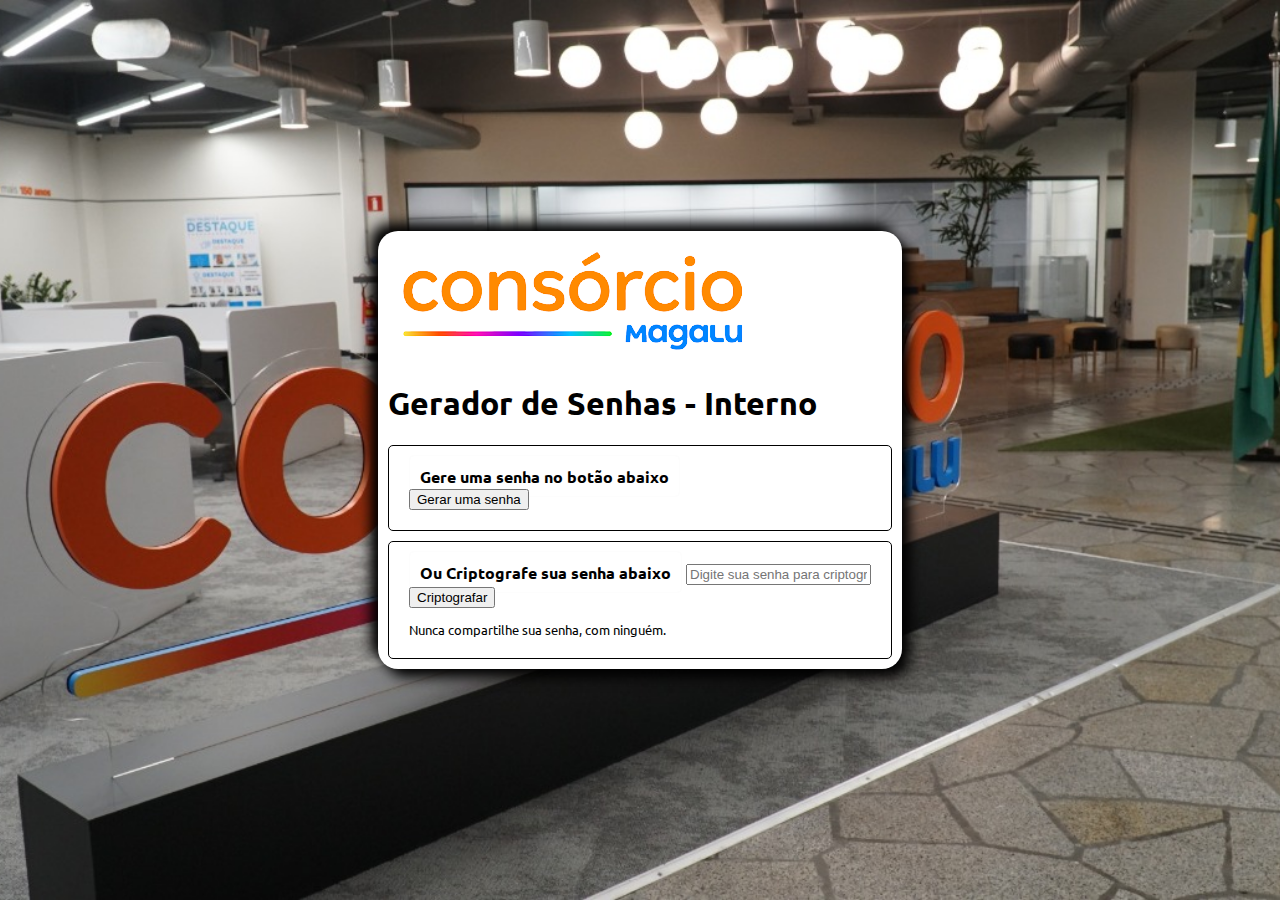
<file: templates/index.html>
<!DOCTYPE html>
<html lang="pt-br">

<head>
    <meta charset="UTF-8">
    <meta http-equiv="X-UA-Compatible" content="IE=edge">
    <meta name="viewport" content="width=device-width, initial-scale=1.0">
    <link rel="stylesheet" href="https://stackpath.bootstrapcdn.com/bootstrap/4.1.3/css/bootstrap.min.css"
        integrity="sha384-MCw98/SFnGE8fJT3GXwEOngsV7Zt27NXFoaoApmYm81iuXoPkFOJwJ8ERdknLPMO" crossorigin="anonymous">
    <link rel="stylesheet" href="../static/style.css">
    <link rel="shortcut icon" href="../static/img/favicon.ico" type="image/x-icon">
    <title>Gerador</title>
</head>

<body>
    <div id="main" class="container">
        <div class="row">
            <div class="col-sm text-center flex-column">
                <img src="../static/img/consorcio.png" alt="Logo Consorcio Magalu">
                <h1>Gerador de Senhas - Interno</h1>
                <div class="senhas mt-4">
                    <form action="/gerar" method="POST" class="sec">
                        <div class="form-group">
                            <label id="gerar"><b>Gere uma senha no botão abaixo</b></label>
                        </div>
                        <button type="submit" class="btn btn-primary">Gerar uma senha</button>
                    </form>
                    <div class="linha"></div>
                    <form action="/criptografar" method="POST" class="sec">
                        <div class="form-group center">
                            <label id="gerar"><b>Ou Criptografe sua senha abaixo</b></label>
                            <input name="senha" type="text" class="form-control"
                                placeholder="Digite sua senha para criptografar..." minlength="8">
                        </div>
                        <button type="submit" class="btn btn-primary">Criptografar</button>
                        <div class="linha"></div>
                        <small class="form-text text-muted">Nunca compartilhe sua senha, com ninguém.</small>
                    </form>
                </div>
            </div>
        </div>
    </div>

    <script src="https://code.jquery.com/jquery-3.3.1.slim.min.js"
        integrity="sha384-q8i/X+965DzO0rT7abK41JStQIAqVgRVzpbzo5smXKp4YfRvH+8abtTE1Pi6jizo"
        crossorigin="anonymous"></script>
    <script src="https://cdnjs.cloudflare.com/ajax/libs/popper.js/1.14.3/umd/popper.min.js"
        integrity="sha384-ZMP7rVo3mIykV+2+9J3UJ46jBk0WLaUAdn689aCwoqbBJiSnjAK/l8WvCWPIPm49"
        crossorigin="anonymous"></script>
    <script src="https://stackpath.bootstrapcdn.com/bootstrap/4.1.3/js/bootstrap.min.js"
        integrity="sha384-ChfqqxuZUCnJSK3+MXmPNIyE6ZbWh2IMqE241rYiqJxyMiZ6OW/JmZQ5stwEULTy"
        crossorigin="anonymous"></script>
</body>

</html>
</file>
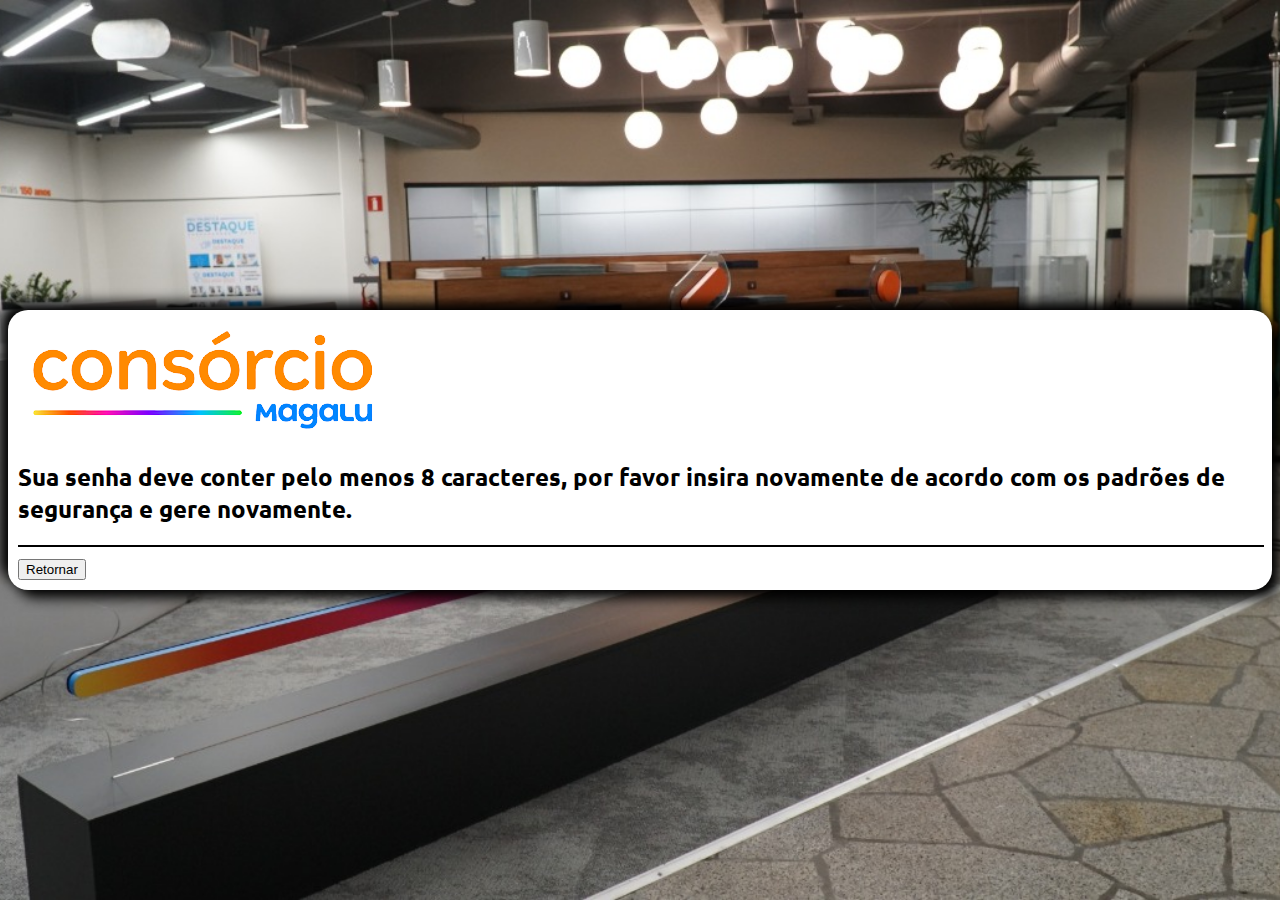
<file: templates/erro.html>
<!DOCTYPE html>
<html lang="pt-br">
<head>
    <meta charset="UTF-8">
    <meta http-equiv="X-UA-Compatible" content="IE=edge">
    <meta name="viewport" content="width=device-width, initial-scale=1.0">
    <link rel="stylesheet" href="https://stackpath.bootstrapcdn.com/bootstrap/4.1.3/css/bootstrap.min.css" integrity="sha384-MCw98/SFnGE8fJT3GXwEOngsV7Zt27NXFoaoApmYm81iuXoPkFOJwJ8ERdknLPMO" crossorigin="anonymous">
    <link rel="stylesheet" href="../static/style.css">
    <link rel="shortcut icon" href="../static/img/favicon.ico" type="image/x-icon">
    <title>Erro</title>
</head>
<body>
    <div id="main" class="container">
        <div class="row">
            <div class="col-sm text-center flex-column">
                <img src="../static/img/consorcio.png" alt="Logo Consorcio Magalu">
            <div class="senhas mt-4 text-center">
                <h2>Sua senha deve conter pelo menos 8 caracteres, por favor insira novamente de acordo com os padrões de segurança e gere novamente.</h2>
            </div>
            <div class="linha-p"></div>
            <div class="linha"></div>
            <form action="/">
                <button class="btn btn-primary" type="submit">Retornar</button> 
            </form>
                </div>
            </div>
        </div>
    </div>

<script src="https://code.jquery.com/jquery-3.3.1.slim.min.js" integrity="sha384-q8i/X+965DzO0rT7abK41JStQIAqVgRVzpbzo5smXKp4YfRvH+8abtTE1Pi6jizo" crossorigin="anonymous"></script>
<script src="https://cdnjs.cloudflare.com/ajax/libs/popper.js/1.14.3/umd/popper.min.js" integrity="sha384-ZMP7rVo3mIykV+2+9J3UJ46jBk0WLaUAdn689aCwoqbBJiSnjAK/l8WvCWPIPm49" crossorigin="anonymous"></script>
<script src="https://stackpath.bootstrapcdn.com/bootstrap/4.1.3/js/bootstrap.min.js" integrity="sha384-ChfqqxuZUCnJSK3+MXmPNIyE6ZbWh2IMqE241rYiqJxyMiZ6OW/JmZQ5stwEULTy" crossorigin="anonymous"></script>
</body>
</html>
</file>
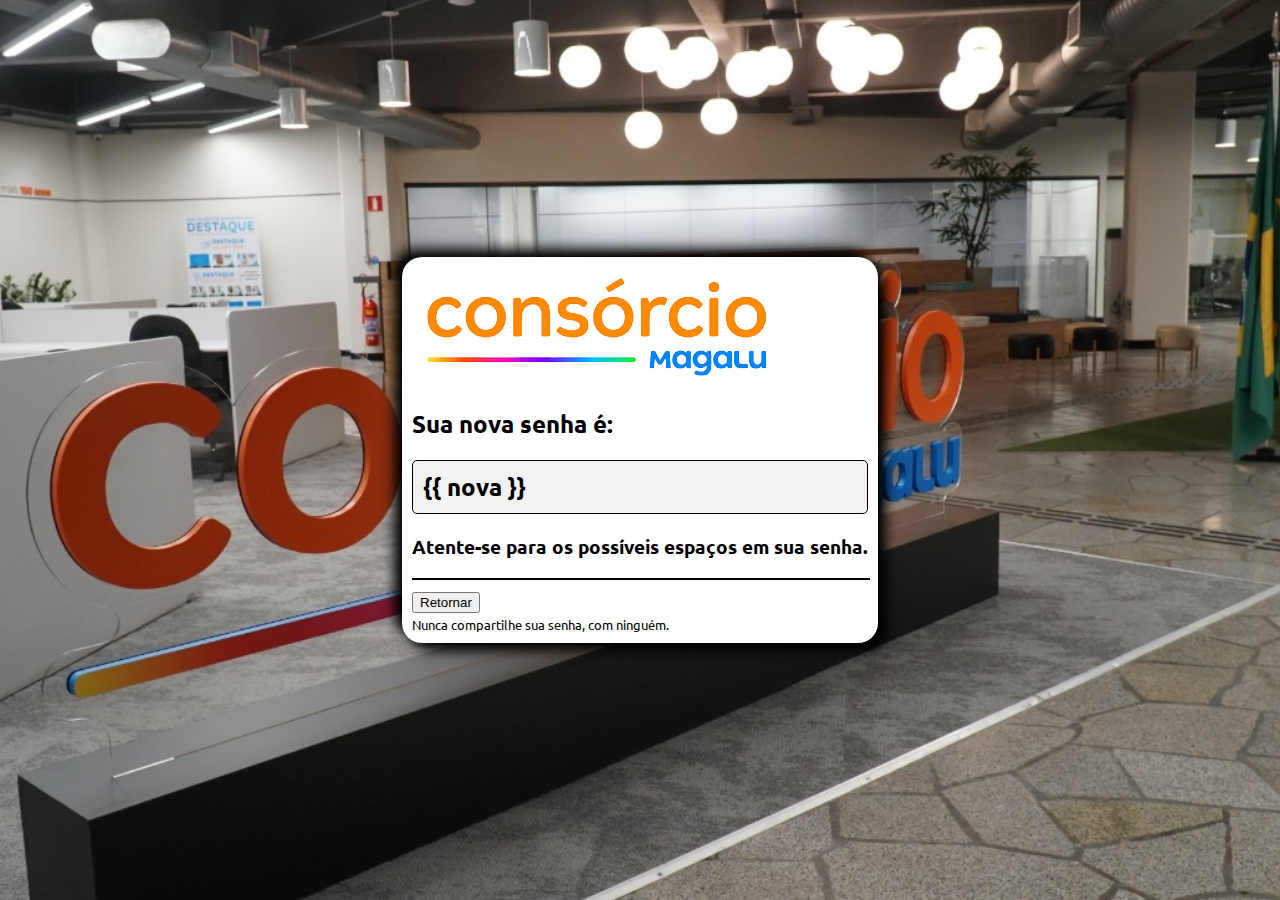
<file: templates/senha.html>
<!DOCTYPE html>
<html lang="pt-br">

<head>
    <meta charset="UTF-8">
    <meta http-equiv="X-UA-Compatible" content="IE=edge">
    <meta name="viewport" content="width=device-width, initial-scale=1.0">
    <link rel="stylesheet" href="https://stackpath.bootstrapcdn.com/bootstrap/4.1.3/css/bootstrap.min.css"
        integrity="sha384-MCw98/SFnGE8fJT3GXwEOngsV7Zt27NXFoaoApmYm81iuXoPkFOJwJ8ERdknLPMO" crossorigin="anonymous">
    <link rel="stylesheet" href="../static/style.css">
    <link rel="shortcut icon" href="../static/img/favicon.ico" type="image/x-icon">
    <title>Senha</title>
</head>

<body>
    <div id="main" class="container">
        <div class="row">
            <div class="col-sm text-center flex-column">
                <img src="../static/img/consorcio.png" alt="Logo Consorcio Magalu">
                <div class="senhas mt-4 text-center">
                    <h2 class="text-center">Sua nova senha é:</h2>
                    <h2 class="text-center" id="gerar1">{{ nova }}</h2>
                    <h3 class="text-center">Atente-se para os possíveis espaços em sua senha.</h3>
                </div>
                <div class="linha-p"></div>
                <div class="linha"></div>
                <form action="/">
                    <button class="btn btn-primary" type="submit">Retornar</button>
                </form>
                <small class="form-text text-muted">Nunca compartilhe sua senha, com ninguém.</small>
            </div>
        </div>
    </div>

    <script src="https://code.jquery.com/jquery-3.3.1.slim.min.js"
        integrity="sha384-q8i/X+965DzO0rT7abK41JStQIAqVgRVzpbzo5smXKp4YfRvH+8abtTE1Pi6jizo"
        crossorigin="anonymous"></script>
    <script src="https://cdnjs.cloudflare.com/ajax/libs/popper.js/1.14.3/umd/popper.min.js"
        integrity="sha384-ZMP7rVo3mIykV+2+9J3UJ46jBk0WLaUAdn689aCwoqbBJiSnjAK/l8WvCWPIPm49"
        crossorigin="anonymous"></script>
    <script src="https://stackpath.bootstrapcdn.com/bootstrap/4.1.3/js/bootstrap.min.js"
        integrity="sha384-ChfqqxuZUCnJSK3+MXmPNIyE6ZbWh2IMqE241rYiqJxyMiZ6OW/JmZQ5stwEULTy"
        crossorigin="anonymous"></script>
</body>

</html>
</file>
<file: static/style.css>
@import url("https://fonts.googleapis.com/css2?family=Ubuntu:ital,wght@0,300;0,400;0,500;0,700;1,300;1,400;1,500;1,700&display=swap");

html,
body {
  font-family: Ubuntu, Arial;
  width: 100%;
  height: 100%;
  display: flex;
  justify-content: center;
  align-items: center;
  background-image: url("./img/consorcio-magalu.jpg");
  background-repeat: no-repeat;
  background-size: cover;
  background-attachment: fixed;
  background-position: center;

  width: 100%;
  height: 100vh;
}

#main {
    width: auto;
    height: auto;
    padding: 10px;
    box-shadow: 0.5em 0.5em 0.8em,
    -0.5em -0.5em 0.8em;
    background: white;
    border-radius: 20px;
}

#gerar {
    padding: 10px;
    width: auto;
    border: 1px solid rgb(253, 253, 253);
    background: #ffffff;
    border-radius: 5px;
}

#gerar1 {
    padding: 10px;
    width: auto;
    border: 1px solid rgb(0, 0, 0);
    background: #e6e6e681;
    border-radius: 5px;
}

.sec {
    border: 1px solid #000;
    border-radius: 5px;
    padding: 20px;
}

.linha {
    width: 100%;
    border: 5px solid white;
}

.linha-p {
    width: 100%;
    border: 1px solid rgb(0, 0, 0);
}
</file>
